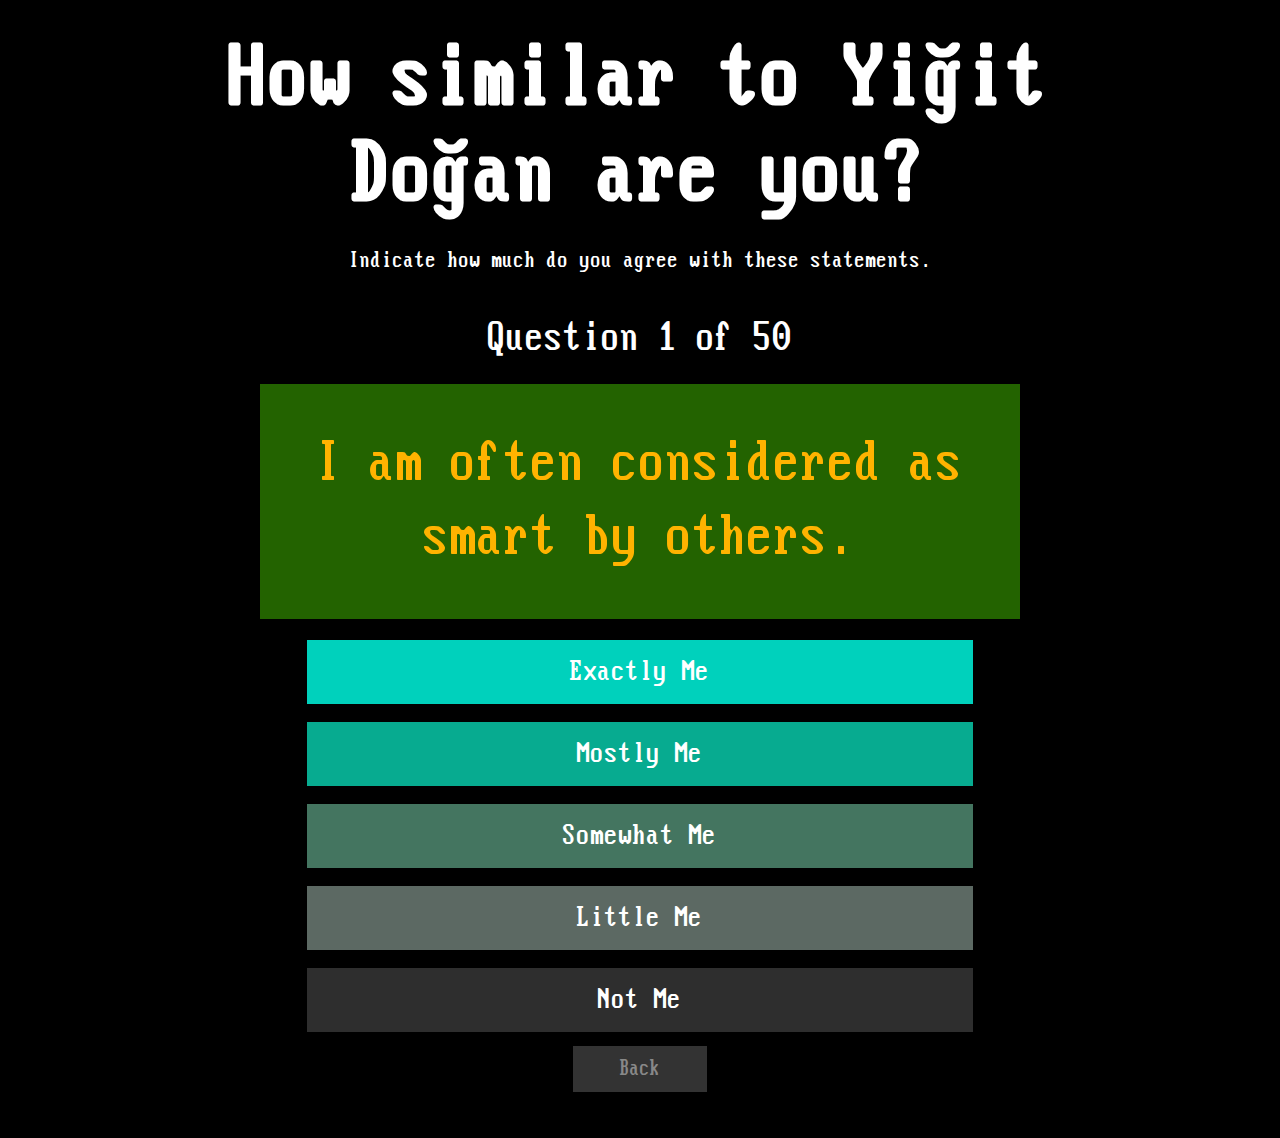
<file: index.html>
﻿<head>
<link href="https://fonts.googleapis.com/css?family=Montserrat:300,400,700|Roboto:400,700" rel="stylesheet">
<link href='style.css' rel='stylesheet' type='text/css'>
<title>whatever</title>
<link rel="icon" type="x-icon" href="icon.png">
<link rel="shortcut icon" type="x-icon" href="icon.png">
<meta charset="utf-8">
<script async src="//pagead2.googlesyndication.com/pagead/js/adsbygoogle.js"></script>
<script>
  (adsbygoogle = window.adsbygoogle || []).push({
    google_ad_client: "ca-pub-6511426299019766",
    enable_page_level_ads: true
  });
</script>
</head>
<body>
<script type="application/javascript"
        src="questionseng.js">
</script>
<h1>How similar to Yiğit Doğan are you?</h1>
<br>
<p style="text-align:center;">Indicate how much do you agree with these statements.</p>
<br>
<h2 style="text-align:center;" id="question-number">Loading...</h2>
<p class="question" id="question-text"></p>
<button class="button stronglyAgree" onclick="next_question( 1.0)">Exactly Me</button> <br>
<button class="button agree" onclick="next_question( 0.5)">Mostly Me</button> <br>
<button class="button neutral" onclick="next_question( 0.0)">Somewhat Me</button> <br>
<button class="button disagree" onclick="next_question(-0.5)">Little Me</button> <br>
<button class="button stronglyDisagree" onclick="next_question(-1.0)">Not Me</button> <br>
<button class="small_button" onclick="prev_question()" id="back_button">Back</button>
<button class="small_button_off" id="back_button_off">Back</button><br>

<!-- Website visit statistics - no personal information is collected! -->
<script type="text/javascript">
var sc_project=11325211;
var sc_invisible=1;
var sc_security="fd9f0659";
var scJsHost = (("https:" == document.location.protocol) ?
"https://secure." : "http://www.");
document.write("<sc"+"ript type='text/javascript' src='" +
scJsHost+
"statcounter.com/counter/counter.js'></"+"script>");
</script>
<noscript><div class="statcounter"><a title="web stats"
href="http://statcounter.com/" target="_blank"><img
class="statcounter"
src="//c.statcounter.com/11325211/0/fd9f0659/1/" alt="web
stats"></a></div></noscript>

<!-- JavaScript for the test itself -->
<script>
    var max_res ; 
    max_res = 0;
    let res_array = new Array(questions.length);
    var qn = 0; // Question number
    init_question();
    for (var i = 0; i < questions.length; i++) {
        max_res += Math.abs(questions[i].effect.res)
    }
    function init_question() {
        document.getElementById("question-text").innerHTML = questions[qn].question;
        document.getElementById("question-number").innerHTML = "Question " + (qn + 1) + " of " + (questions.length);
        if (qn == 0) {
            document.getElementById("back_button").style.display = 'none';
            document.getElementById("back_button_off").style.display = 'block';
        } else {
            document.getElementById("back_button").style.display = 'block';
            document.getElementById("back_button_off").style.display = 'none';
        }

    }

    function next_question(mult) {
        res_array[qn] = mult*questions[qn].effect.res

        qn++;
        if (qn < questions.length) {
            init_question();
        } else {
            results();
        }
    }

    function prev_question() {
        if (qn == 0) {
            return;
        }
        qn--;
        init_question();
    }

    function calc_score(score,max) {
        return (100*(max+score)/(2*max)).toFixed(1)
    }

    function results() {
        let final_res = res_array.reduce((a, b) => a + b, 0)

        location.href = `resultseng.html`
            + `?e=${calc_score(final_res,max_res)}`

    }
</script>
</body>
</file>
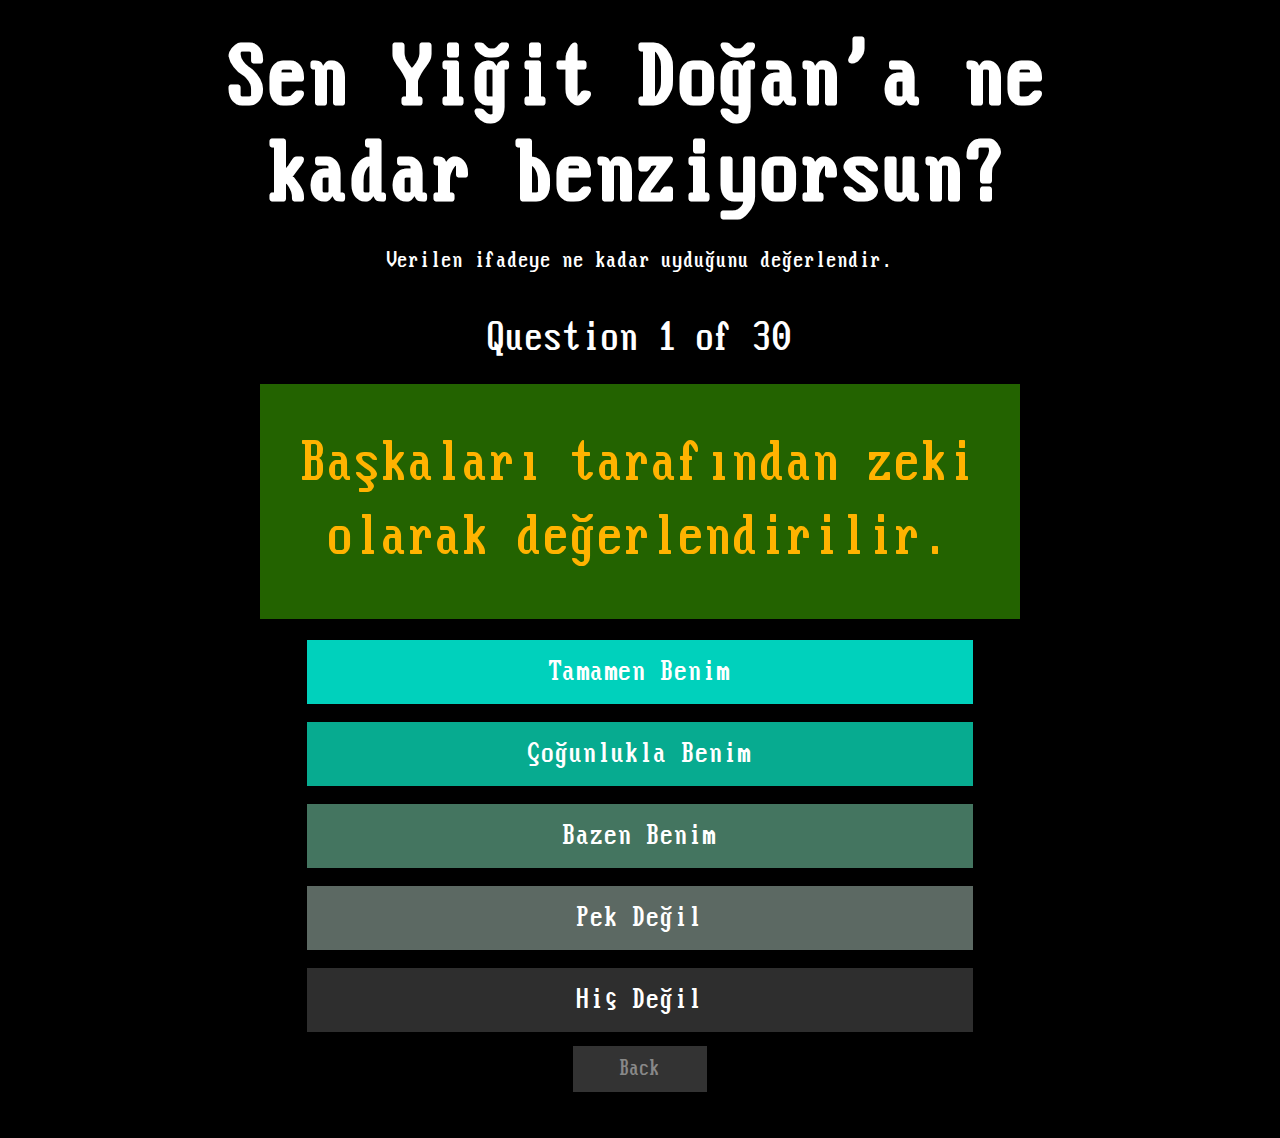
<file: testtur.html>
﻿<head>
<link href="https://fonts.googleapis.com/css?family=Montserrat:300,400,700|Roboto:400,700" rel="stylesheet">
<link href='style.css' rel='stylesheet' type='text/css'>
<title>whatever</title>
<link rel="icon" type="x-icon" href="icon.png">
<link rel="shortcut icon" type="x-icon" href="icon.png">
<meta charset="utf-8">
<script async src="//pagead2.googlesyndication.com/pagead/js/adsbygoogle.js"></script>
<script>
  (adsbygoogle = window.adsbygoogle || []).push({
    google_ad_client: "ca-pub-6511426299019766",
    enable_page_level_ads: true
  });
</script>
</head>
<body>
<script type="application/javascript"
        src="questionstur.js">
</script>
<h1>Sen Yiğit Doğan'a ne kadar benziyorsun?</h1>
<br>
<p style="text-align:center;">Verilen ifadeye ne kadar uyduğunu değerlendir.</p>
<br>
<h2 style="text-align:center;" id="question-number">Loading...</h2>
<p class="question" id="question-text"></p>
<button class="button stronglyAgree" onclick="next_question( 1.0)">Tamamen Benim</button> <br>
<button class="button agree" onclick="next_question( 0.5)">Çoğunlukla Benim</button> <br>
<button class="button neutral" onclick="next_question( 0.0)">Bazen Benim</button> <br>
<button class="button disagree" onclick="next_question(-0.5)">Pek Değil</button> <br>
<button class="button stronglyDisagree" onclick="next_question(-1.0)">Hiç Değil</button> <br>
<button class="small_button" onclick="prev_question()" id="back_button">Back</button>
<button class="small_button_off" id="back_button_off">Back</button><br>

<!-- Website visit statistics - no personal information is collected! -->
<script type="text/javascript">
var sc_project=11325211;
var sc_invisible=1;
var sc_security="fd9f0659";
var scJsHost = (("https:" == document.location.protocol) ?
"https://secure." : "http://www.");
document.write("<sc"+"ript type='text/javascript' src='" +
scJsHost+
"statcounter.com/counter/counter.js'></"+"script>");
</script>
<noscript><div class="statcounter"><a title="web stats"
href="http://statcounter.com/" target="_blank"><img
class="statcounter"
src="//c.statcounter.com/11325211/0/fd9f0659/1/" alt="web
stats"></a></div></noscript>

<!-- JavaScript for the test itself -->
<script>
    var max_res ; 
    max_res = 0;
    let res_array = new Array(questions.length);
    var qn = 0; // Question number
    init_question();
    for (var i = 0; i < questions.length; i++) {
        max_res += Math.abs(questions[i].effect.res)
    }
    function init_question() {
        document.getElementById("question-text").innerHTML = questions[qn].question;
        document.getElementById("question-number").innerHTML = "Question " + (qn + 1) + " of " + (questions.length);
        if (qn == 0) {
            document.getElementById("back_button").style.display = 'none';
            document.getElementById("back_button_off").style.display = 'block';
        } else {
            document.getElementById("back_button").style.display = 'block';
            document.getElementById("back_button_off").style.display = 'none';
        }

    }

    function next_question(mult) {
        res_array[qn] = mult*questions[qn].effect.res

        qn++;
        if (qn < questions.length) {
            init_question();
        } else {
            results();
        }
    }

    function prev_question() {
        if (qn == 0) {
            return;
        }
        qn--;
        init_question();
    }

    function calc_score(score,max) {
        return (100*(max+score)/(2*max)).toFixed(1)
    }

    function results() {
        let final_res = res_array.reduce((a, b) => a + b, 0)

        location.href = `resultstur.html`
            + `?e=${calc_score(final_res,max_res)}`

    }
</script>
</body>
</file>
<file: style.css>
@font-face {
  font-family: cga;
  src: url(font.ttf);
}

@font-face {
  font-family: font2;
  src: url(font2.ttf);
}

@font-face {
  font-family: chicago;
  src: url(ChicagoFLF.ttf);
}

html {
    background-color: #000000;
    padding: 0px;
    scroll-behavior: smooth;
}
body {
    width: 80%;
    min-height: calc(100vh - 4em);
    margin: 0 auto;
    padding: 2em;
    background-color: #000000;
    border-color: #000000;
    border-left-style: solid;
    border-right-style: solid;
    border-width: 20px;
}
p {
    color: #ffffff;
    font-family: 'font2', sans-serif;
    font-size: 18.5pt;
    line-height: 1.15;
    margin: 4pt;
}

a {
    text-align: center;
    color: #00ff00;
    font-family: 'font2', sans-serif;
    font-size: 25pt;
    line-height: 1.15;
    margin: 40pt;
}

p.value {
    margin-top: 22px;
    margin-bottom: 22px;
    text-indent: -16pt;
    margin-left: 20pt;
    font-size: 24pt;
    line-height: 2.11666656px;
    letter-spacing: 0.03em;
    font-family: 'font2';
}

p.axis_name {
    margin-top: 50px;
    color: #333333;
    font-size: 19pt;
    font-family: 'font2';
}
p.question {
    margin: 16pt auto;
    color: #ffb300;
    font-family: 'font2', sans-serif;
    font-weight: normal;
    width: 70%;
    min-width: 500pt;
    min-height: 144pt;
    background-color: #236300;
    padding: 16pt;
    border-radius: 0pt;
    font-size: 48pt;
    display: flex;
    justify-content: center;
    align-items: center;
    text-align: center;

}
h1 {
    color: #ffffff;
    font-family: 'font2', sans-serif;
    font-size: 72pt;
    text-align: center;
    line-height: 72pt;
    margin-top: 0pt;
    margin-bottom: 0pt;
}
h2 {
    color: #ffffff;
    font-family: 'font2', sans-serif;
    font-size: 34pt;
    line-height: 36pt;
    margin-top: 12pt;
    margin-bottom: 10pt;
    font-weight: normal;
}
li {
    font-size: 16pt;
    text-indent: 16pt;
}
a {
    font-family: font2;
}
div.center {
    background-color: #236300;
    font-family: 'font2', sans-serif;
    border-radius: 0pt;
    padding: 6pt;
    color: white;
    width: 50%;
    min-width: 488pt;
    text-align: center;
    text-decoration: none;
    display: block;
    font-size: 24pt;
    margin: auto;
}
img.quadcolumn {
    width: 23.75%;
    transition: transform .3s;
}
img.quadcolumn:hover {
    transform: scale(1.05);
  }
div.quadcolumn {
    width: 23.75%;
}
div.axis_name {
    color: #333333;
    font-size: 19pt;
    font-family: 'font2';
    display: inline-block;
    padding-bottom: 8.65pt;
}
.spacer {
    display: flex;
}
.spacer > div{
    margin-top: 10px;
    display: inline-block;
    *display: inline; /* For IE7 */
    text-align: center;
}
.button {
    background-color: #2196f3;
    font-family: 'font2', sans-serif;
    border: none;
    border-radius: 0pt;
    color: white;
    padding: 12pt;
    width: 50%;
    min-width: 500pt;
    text-align: center;
    text-decoration: none;
    display: block;
    font-size: 24pt;
    margin: 0px auto;
    cursor: pointer;
}
.button:hover, .button:focus { background: #1687e0; }
.stronglyAgree { background: #00d1bc; }
.stronglyAgree:hover, .stronglyAgree:focus { background: #00ad9c; }
.agree { background: #07ab90; }
.agree:hover, .agree:focus { background: #088772; }
.neutral { background: #447560; }
.neutral:hover, .neutral:focus { background: #365e4d; }
.disagree { background: #5c6963; }
.disagree:hover, .disagree:focus { background: #454f4b; }
.stronglyDisagree { background: #2e2e2e; }
.stronglyDisagree:hover, .stronglyDisagree:focus { background: #1c1c1c; }

.small_button, .small_button_off {
    background-color: #333;
    font-family: 'font2', sans-serif;
    border: none;
    border-radius: 0pt;
    color: white;
    padding: 8pt;
    width: 10%;
    min-width: 100pt;
    text-align: center;
    text-decoration: none;
    display: block;
    font-size: 18pt;
    margin: -2px auto;
    cursor: pointer;
}

.small_button:hover, .small_button:focus {
    background: #222;
}

.small_button_off {
    background-color: #333;
    color: #888;
    cursor: not-allowed;
    margin: -4px auto;
}
.arrow {
    width: 60%;
    height: auto;
}
div.explanation_blurb_left {
    vertical-align: top;
    width: 37%;
    margin-left: 1%;
    margin-right: 1%;
}
div.explanation_blurb_right {
    vertical-align: top;
    width: 37%;
    margin-left: 1%;
    margin-right: 1%;
}
div.explanation_axis {
    width: 20.9%;
    vertical-align: top;
}
div.axis {
    width: 100%;
    display: flex;
    align-items: center;
    justify-content: center;
}
div.bar {
    height: 36pt;
    line-height: 36pt;
    padding: 8pt;
    margin-top: 4pt;
    margin-bottom: 4pt;
    border-width: 4px;
    border-right-width: 1px;
    border-color: #222222;
    background-color: #eeeeee;
    display: block;
    width: 50%;
}
div.text-wrapper {
    font-family: 'font2', sans-serif;
    font-size: 36pt;
    line-height: 36pt;
    display: inline-block;
}
div.similarity {
    background-color: #236300;
    text-align: right;
    color: #00f7ff;
}
div.difference {
    background-color: #000000;
    text-align: right;
    color: #000000;
}

span.weight-300 {
    font-weight: 300;
}
.explanation_bg {
    background-color: #eeeeee;
    border-radius: 0px;
    margin-top: 15px;
}
</file>
